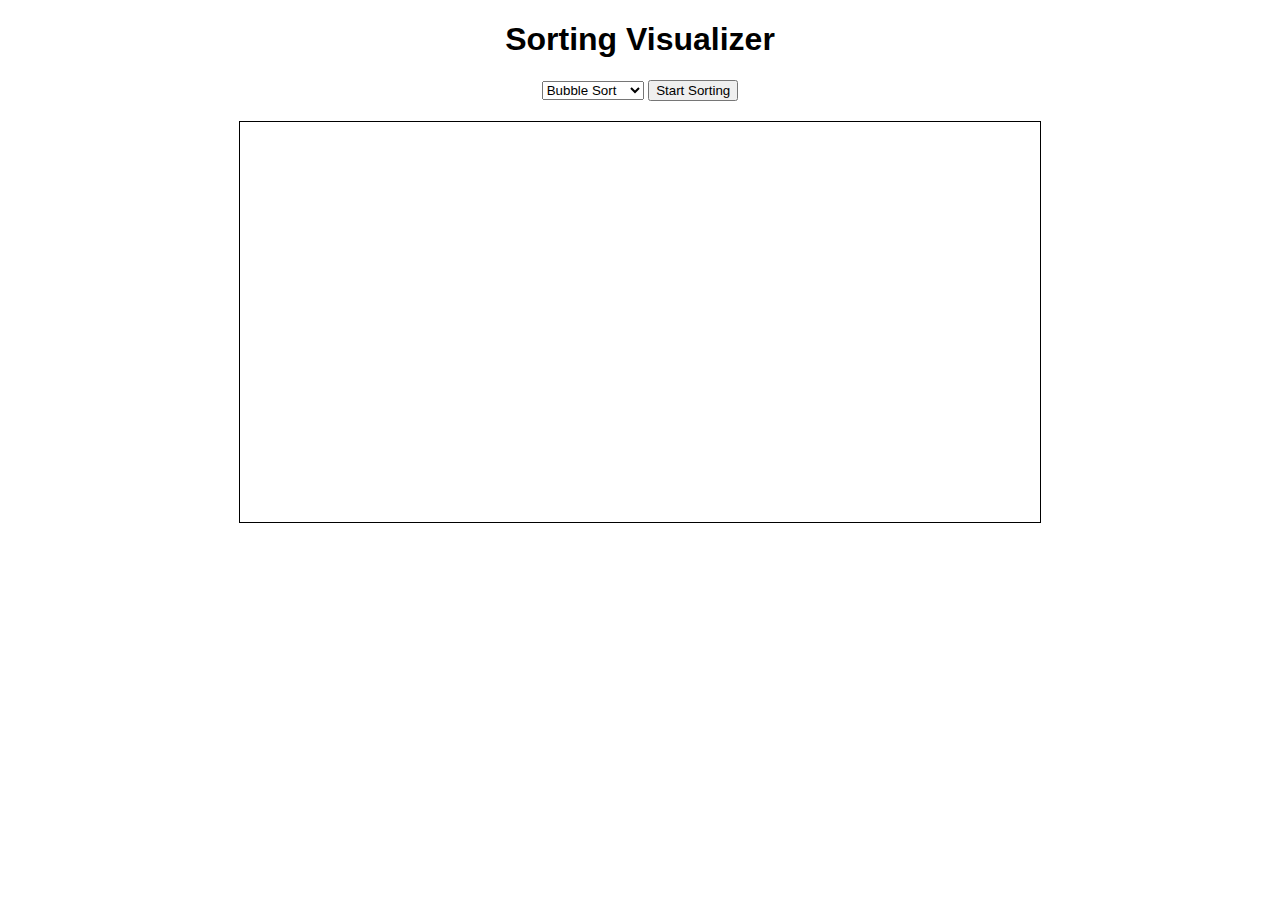
<file: src/main/resources/static/index.html>
<!DOCTYPE html>
<html lang="en">
<head>
    <meta charset="UTF-8">
    <meta name="viewport" content="width=device-width, initial-scale=1.0">
    <title>Sorting Visualizer</title>
    <style>
        body {
            font-family: Arial, sans-serif;
            text-align: center;
        }
        #controls {
            margin: 20px;
        }
        canvas {
            border: 1px solid black;
            margin: 20px auto;
            display: block;
        }
    </style>
</head>
<body>
<h1>Sorting Visualizer</h1>
<div id="controls">
    <select id="algorithm">
        <option value="bubble">Bubble Sort</option>
        <option value="quick">Quick Sort</option>
        <option value="insertion">Insertion Sort</option>
    </select>
    <button onclick="startSorting()">Start Sorting</button>
</div>
<canvas id="canvas" width="800" height="400"></canvas>
<script src="visualizer.js"></script>
</body>
</html>
</file>
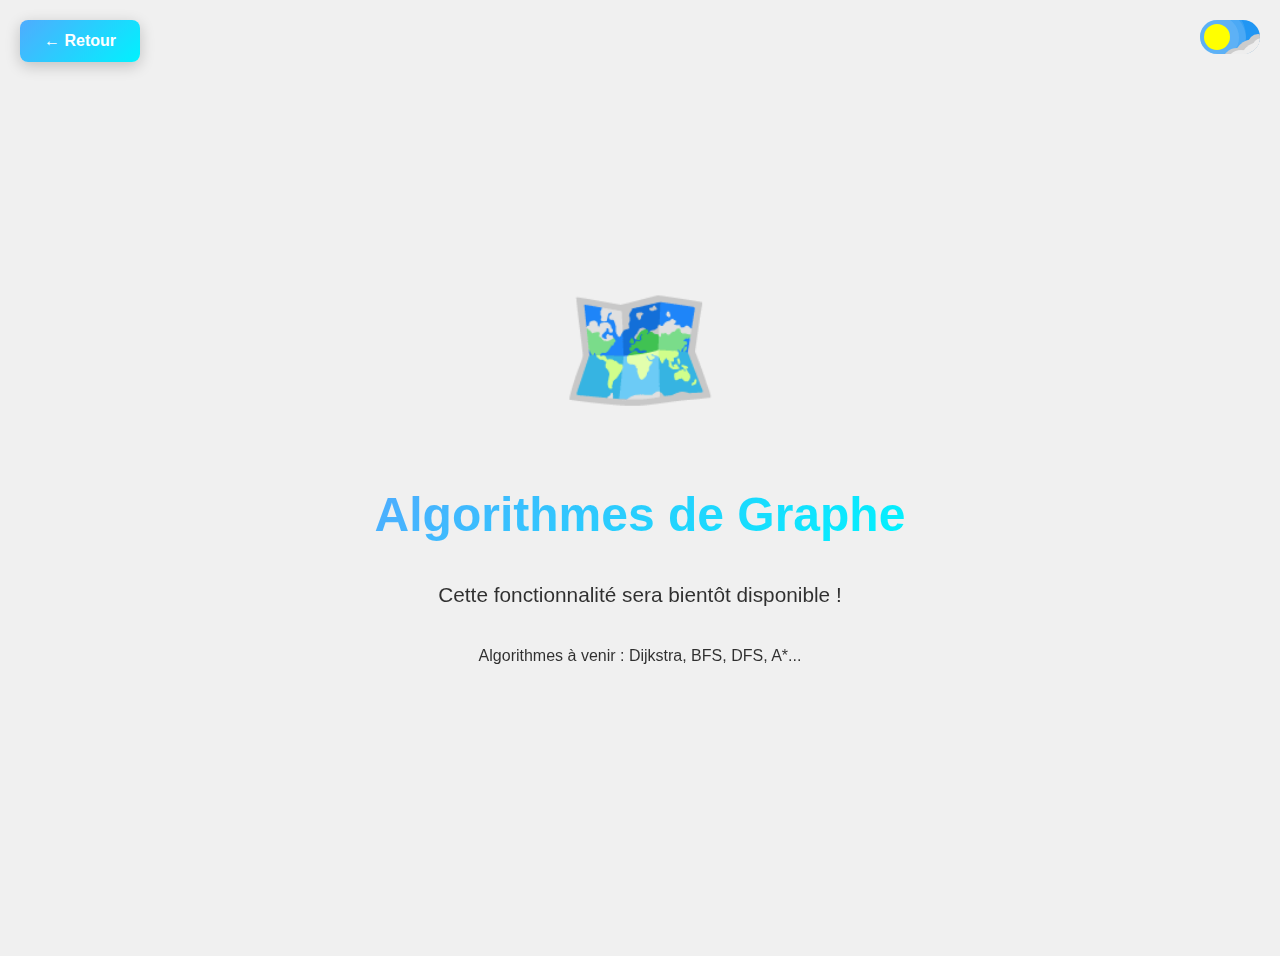
<file: src/main/resources/static/graph.html>
<!DOCTYPE html>
<html lang="fr">
<head>
    <meta charset="UTF-8">
    <meta name="viewport" content="width=device-width, initial-scale=1.0">
    <title>Algorithmes de Graphe</title>
    <link rel="stylesheet" href="styles.css">
    <style>
        .back-button {
            position: absolute;
            top: 20px;
            left: 20px;
            padding: 12px 24px;
            background: linear-gradient(135deg, #4facfe 0%, #00f2fe 100%);
            color: white;
            text-decoration: none;
            border-radius: 8px;
            font-weight: bold;
            transition: all 0.3s ease;
            box-shadow: 0 4px 15px rgba(0, 0, 0, 0.2);
            z-index: 1000;
        }

        .back-button:hover {
            transform: translateY(-2px);
            box-shadow: 0 6px 20px rgba(0, 0, 0, 0.3);
        }

        .coming-soon {
            min-height: 100vh;
            display: flex;
            flex-direction: column;
            justify-content: center;
            align-items: center;
            padding: 20px;
        }

        .coming-soon h1 {
            font-size: 3em;
            margin-bottom: 20px;
            background: linear-gradient(135deg, #4facfe 0%, #00f2fe 100%);
            -webkit-background-clip: text;
            -webkit-text-fill-color: transparent;
            background-clip: text;
        }

        .coming-soon p {
            font-size: 1.3em;
            opacity: 0.8;
        }

        .graph-icon {
            font-size: 8em;
            margin-bottom: 30px;
            animation: float 3s ease-in-out infinite;
        }

        @keyframes float {
            0%, 100% {
                transform: translateY(0px);
            }
            50% {
                transform: translateY(-20px);
            }
        }
    </style>
</head>
<body class="light-mode">
    <div class="theme-switch-container">
        <label class="switch">
            <input id="input" type="checkbox" onchange="toggleTheme()" />
            <div class="slider round">
                <div class="sun-moon">
                    <svg id="moon-dot-1" class="moon-dot" viewBox="0 0 100 100">
                        <circle cx="50" cy="50" r="50"></circle>
                    </svg>
                    <svg id="moon-dot-2" class="moon-dot" viewBox="0 0 100 100">
                        <circle cx="50" cy="50" r="50"></circle>
                    </svg>
                    <svg id="moon-dot-3" class="moon-dot" viewBox="0 0 100 100">
                        <circle cx="50" cy="50" r="50"></circle>
                    </svg>
                    <svg id="light-ray-1" class="light-ray" viewBox="0 0 100 100">
                        <circle cx="50" cy="50" r="50"></circle>
                    </svg>
                    <svg id="light-ray-2" class="light-ray" viewBox="0 0 100 100">
                        <circle cx="50" cy="50" r="50"></circle>
                    </svg>
                    <svg id="light-ray-3" class="light-ray" viewBox="0 0 100 100">
                        <circle cx="50" cy="50" r="50"></circle>
                    </svg>
                    <svg id="cloud-1" class="cloud-dark" viewBox="0 0 100 100">
                        <circle cx="50" cy="50" r="50"></circle>
                    </svg>
                    <svg id="cloud-2" class="cloud-dark" viewBox="0 0 100 100">
                        <circle cx="50" cy="50" r="50"></circle>
                    </svg>
                    <svg id="cloud-3" class="cloud-dark" viewBox="0 0 100 100">
                        <circle cx="50" cy="50" r="50"></circle>
                    </svg>
                    <svg id="cloud-4" class="cloud-light" viewBox="0 0 100 100">
                        <circle cx="50" cy="50" r="50"></circle>
                    </svg>
                    <svg id="cloud-5" class="cloud-light" viewBox="0 0 100 100">
                        <circle cx="50" cy="50" r="50"></circle>
                    </svg>
                    <svg id="cloud-6" class="cloud-light" viewBox="0 0 100 100">
                        <circle cx="50" cy="50" r="50"></circle>
                    </svg>
                </div>
                <div class="stars">
                    <svg id="star-1" class="star" viewBox="0 0 20 20">
                        <path d="M 0 10 C 10 10,10 10 ,0 10 C 10 10 , 10 10 , 10 20 C 10 10 , 10 10 , 20 10 C 10 10 , 10 10 , 10 0 C 10 10,10 10 ,0 10 Z"></path>
                    </svg>
                    <svg id="star-2" class="star" viewBox="0 0 20 20">
                        <path d="M 0 10 C 10 10,10 10 ,0 10 C 10 10 , 10 10 , 10 20 C 10 10 , 10 10 , 20 10 C 10 10 , 10 10 , 10 0 C 10 10,10 10 ,0 10 Z"></path>
                    </svg>
                    <svg id="star-3" class="star" viewBox="0 0 20 20">
                        <path d="M 0 10 C 10 10,10 10 ,0 10 C 10 10 , 10 10 , 10 20 C 10 10 , 10 10 , 20 10 C 10 10 , 10 10 , 10 0 C 10 10,10 10 ,0 10 Z"></path>
                    </svg>
                    <svg id="star-4" class="star" viewBox="0 0 20 20">
                        <path d="M 0 10 C 10 10,10 10 ,0 10 C 10 10 , 10 10 , 10 20 C 10 10 , 10 10 , 20 10 C 10 10 , 10 10 , 10 0 C 10 10,10 10 ,0 10 Z"></path>
                    </svg>
                </div>
            </div>
        </label>
    </div>

    <a href="index.html" class="back-button">← Retour</a>

    <div class="coming-soon">
        <div class="graph-icon">🗺️</div>
        <h1>Algorithmes de Graphe</h1>
        <p>Cette fonctionnalité sera bientôt disponible !</p>
        <p style="margin-top: 20px; font-size: 1em;">Algorithmes à venir : Dijkstra, BFS, DFS, A*...</p>
    </div>

    <script>
        function toggleTheme() {
            const body = document.body;
            const checkbox = document.getElementById('input');
            if (checkbox.checked) {
                body.classList.remove('light-mode');
                body.classList.add('dark-mode');
                localStorage.setItem('theme', 'dark');
            } else {
                body.classList.remove('dark-mode');
                body.classList.add('light-mode');
                localStorage.setItem('theme', 'light');
            }
        }

        // Charger le thème sauvegardé au démarrage
        window.addEventListener('DOMContentLoaded', () => {
            const savedTheme = localStorage.getItem('theme') || 'light';
            const checkbox = document.getElementById('input');
            if (savedTheme === 'dark') {
                checkbox.checked = true;
                document.body.classList.remove('light-mode');
                document.body.classList.add('dark-mode');
            }
        });
    </script>
</body>
</html>
</file>
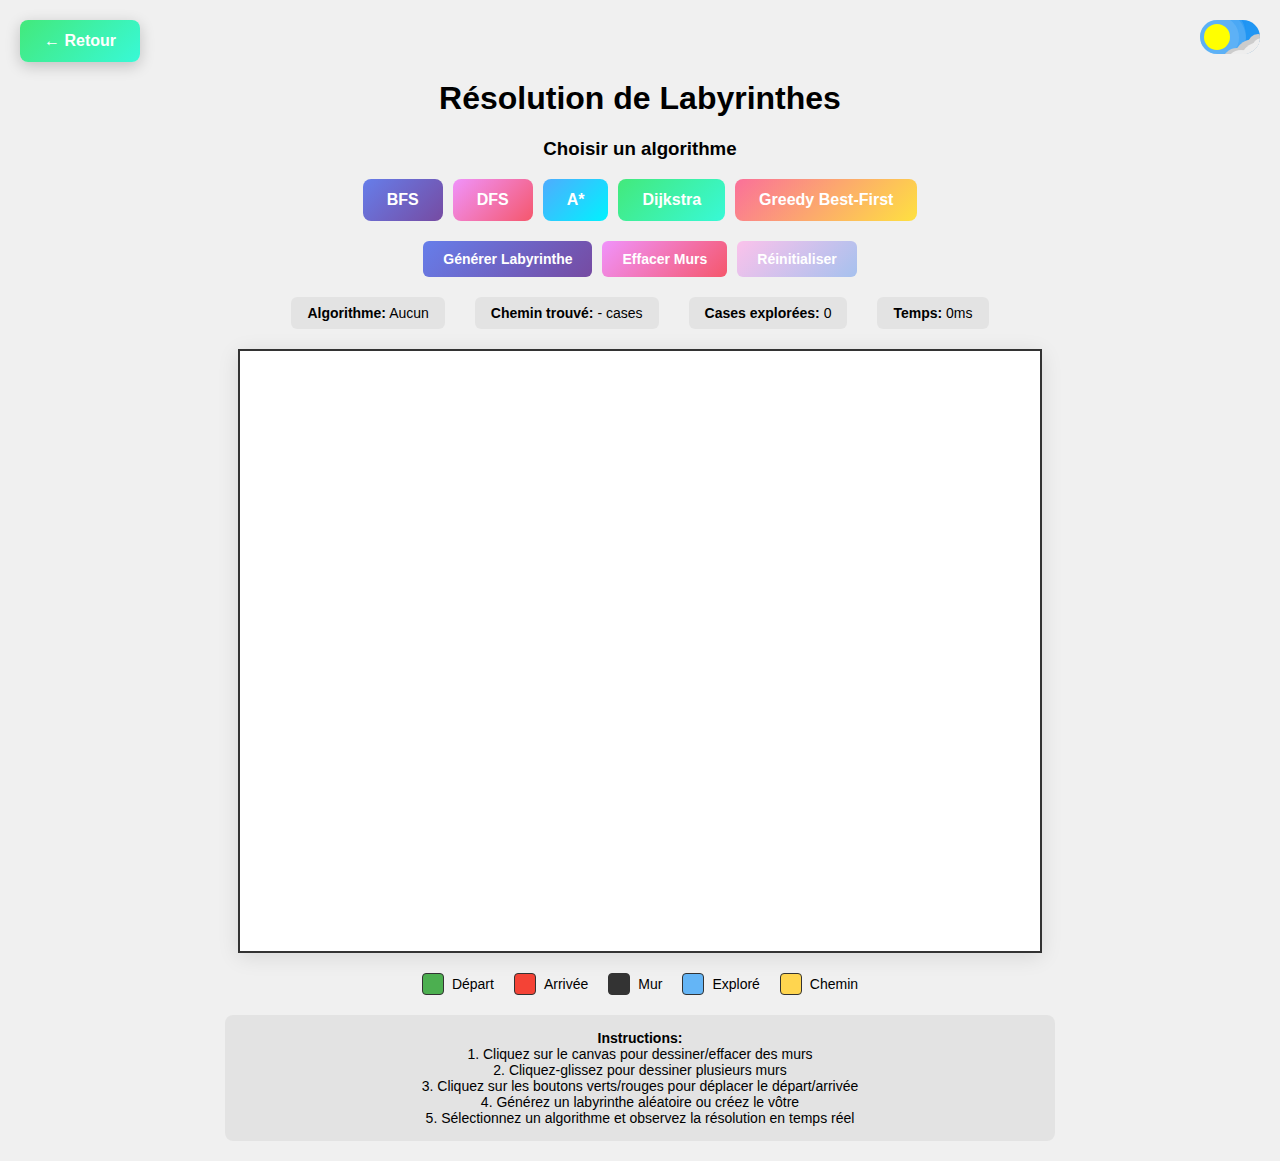
<file: src/main/resources/static/maze.html>
<!DOCTYPE html>
<html lang="fr">
<head>
    <meta charset="UTF-8">
    <meta name="viewport" content="width=device-width, initial-scale=1.0">
    <title>Résolution de Labyrinthes</title>
    <link rel="stylesheet" href="styles.css">
    <link rel="stylesheet" href="common.css">
    <style>
        .maze-controls-container {
            margin-top: 80px;
        }

        .controls-section {
            margin: 15px 0;
        }

        .algorithm-buttons {
            display: flex;
            gap: 10px;
            justify-content: center;
            flex-wrap: wrap;
            margin: 15px 0;
        }

        .algo-btn {
            padding: 12px 24px;
            font-size: 16px;
            border: none;
            border-radius: 8px;
            cursor: pointer;
            font-weight: bold;
            transition: all 0.3s ease;
            color: white;
        }

        .algo-btn.bfs {
            background: linear-gradient(135deg, #667eea 0%, #764ba2 100%);
        }

        .algo-btn.dfs {
            background: linear-gradient(135deg, #f093fb 0%, #f5576c 100%);
        }

        .algo-btn.astar {
            background: linear-gradient(135deg, #4facfe 0%, #00f2fe 100%);
        }

        .algo-btn.dijkstra {
            background: linear-gradient(135deg, #43e97b 0%, #38f9d7 100%);
        }

        .algo-btn.greedy {
            background: linear-gradient(135deg, #fa709a 0%, #fee140 100%);
        }

        .algo-btn:hover {
            transform: translateY(-2px);
            box-shadow: 0 6px 20px rgba(0, 0, 0, 0.3);
        }

        .algo-btn:disabled {
            opacity: 0.5;
            cursor: not-allowed;
            transform: none;
        }

        .action-buttons {
            display: flex;
            gap: 10px;
            justify-content: center;
            margin: 20px 0;
        }

        .action-btn {
            padding: 10px 20px;
            font-size: 14px;
            border: none;
            border-radius: 6px;
            cursor: pointer;
            font-weight: bold;
            transition: all 0.3s ease;
        }

        .action-btn.generate {
            background: linear-gradient(135deg, #667eea 0%, #764ba2 100%);
            color: white;
        }

        .action-btn.clear {
            background: linear-gradient(135deg, #f093fb 0%, #f5576c 100%);
            color: white;
        }

        .action-btn.reset {
            background: linear-gradient(135deg, #fbc2eb 0%, #a6c1ee 100%);
            color: white;
        }

        .action-btn:hover {
            transform: translateY(-2px);
            box-shadow: 0 4px 15px rgba(0, 0, 0, 0.2);
        }

        #mazeCanvas {
            border: 2px solid #333;
            margin: 20px auto;
            display: block;
            background: white;
            box-shadow: 0 4px 20px rgba(0, 0, 0, 0.1);
        }

        body.dark-mode #mazeCanvas {
            border-color: #666;
            background: #222;
        }

        .info-panel {
            display: flex;
            justify-content: center;
            gap: 30px;
            margin: 15px 0;
            font-size: 14px;
        }

        .info-item {
            padding: 8px 16px;
            border-radius: 6px;
            background: rgba(0, 0, 0, 0.05);
        }

        body.dark-mode .info-item {
            background: rgba(255, 255, 255, 0.1);
        }

        .legend {
            display: flex;
            justify-content: center;
            gap: 20px;
            margin: 20px 0;
            flex-wrap: wrap;
        }

        .legend-item {
            display: flex;
            align-items: center;
            gap: 8px;
            font-size: 14px;
        }

        .legend-color {
            width: 20px;
            height: 20px;
            border-radius: 4px;
            border: 1px solid #333;
        }

        .instructions {
            max-width: 800px;
            margin: 20px auto;
            padding: 15px;
            background: rgba(0, 0, 0, 0.05);
            border-radius: 8px;
            font-size: 14px;
        }

        body.dark-mode .instructions {
            background: rgba(255, 255, 255, 0.1);
        }
    </style>
</head>
<body class="light-mode">
    <a href="index.html" class="back-button maze">← Retour</a>

    <div class="maze-controls-container">
        <h1>Résolution de Labyrinthes</h1>

        <div class="controls-section">
            <h3>Choisir un algorithme</h3>
            <div class="algorithm-buttons">
                <button class="algo-btn bfs" onclick="selectAlgorithm('bfs')">BFS</button>
                <button class="algo-btn dfs" onclick="selectAlgorithm('dfs')">DFS</button>
                <button class="algo-btn astar" onclick="selectAlgorithm('astar')">A*</button>
                <button class="algo-btn dijkstra" onclick="selectAlgorithm('dijkstra')">Dijkstra</button>
                <button class="algo-btn greedy" onclick="selectAlgorithm('greedy')">Greedy Best-First</button>
            </div>
        </div>

        <div class="action-buttons">
            <button class="action-btn generate" onclick="generateMaze()">Générer Labyrinthe</button>
            <button class="action-btn clear" onclick="clearWalls()">Effacer Murs</button>
            <button class="action-btn reset" onclick="resetMaze()">Réinitialiser</button>
        </div>

        <div class="info-panel">
            <div class="info-item">
                <strong>Algorithme:</strong> <span id="currentAlgo">Aucun</span>
            </div>
            <div class="info-item">
                <strong>Chemin trouvé:</strong> <span id="pathLength">-</span> cases
            </div>
            <div class="info-item">
                <strong>Cases explorées:</strong> <span id="visitedCount">0</span>
            </div>
            <div class="info-item">
                <strong>Temps:</strong> <span id="executionTime">0ms</span>
            </div>
        </div>

        <canvas id="mazeCanvas" width="800" height="600"></canvas>

        <div class="legend">
            <div class="legend-item">
                <div class="legend-color" style="background: #4CAF50;"></div>
                <span>Départ</span>
            </div>
            <div class="legend-item">
                <div class="legend-color" style="background: #F44336;"></div>
                <span>Arrivée</span>
            </div>
            <div class="legend-item">
                <div class="legend-color" style="background: #333;"></div>
                <span>Mur</span>
            </div>
            <div class="legend-item">
                <div class="legend-color" style="background: #64B5F6;"></div>
                <span>Exploré</span>
            </div>
            <div class="legend-item">
                <div class="legend-color" style="background: #FFD54F;"></div>
                <span>Chemin</span>
            </div>
        </div>

        <div class="instructions">
            <strong>Instructions:</strong><br>
            1. Cliquez sur le canvas pour dessiner/effacer des murs<br>
            2. Cliquez-glissez pour dessiner plusieurs murs<br>
            3. Cliquez sur les boutons verts/rouges pour déplacer le départ/arrivée<br>
            4. Générez un labyrinthe aléatoire ou créez le vôtre<br>
            5. Sélectionnez un algorithme et observez la résolution en temps réel
        </div>
    </div>

    <script src="theme-switcher.js"></script>
    <script src="maze-visualizer.js"></script>
</body>
</html>
</file>
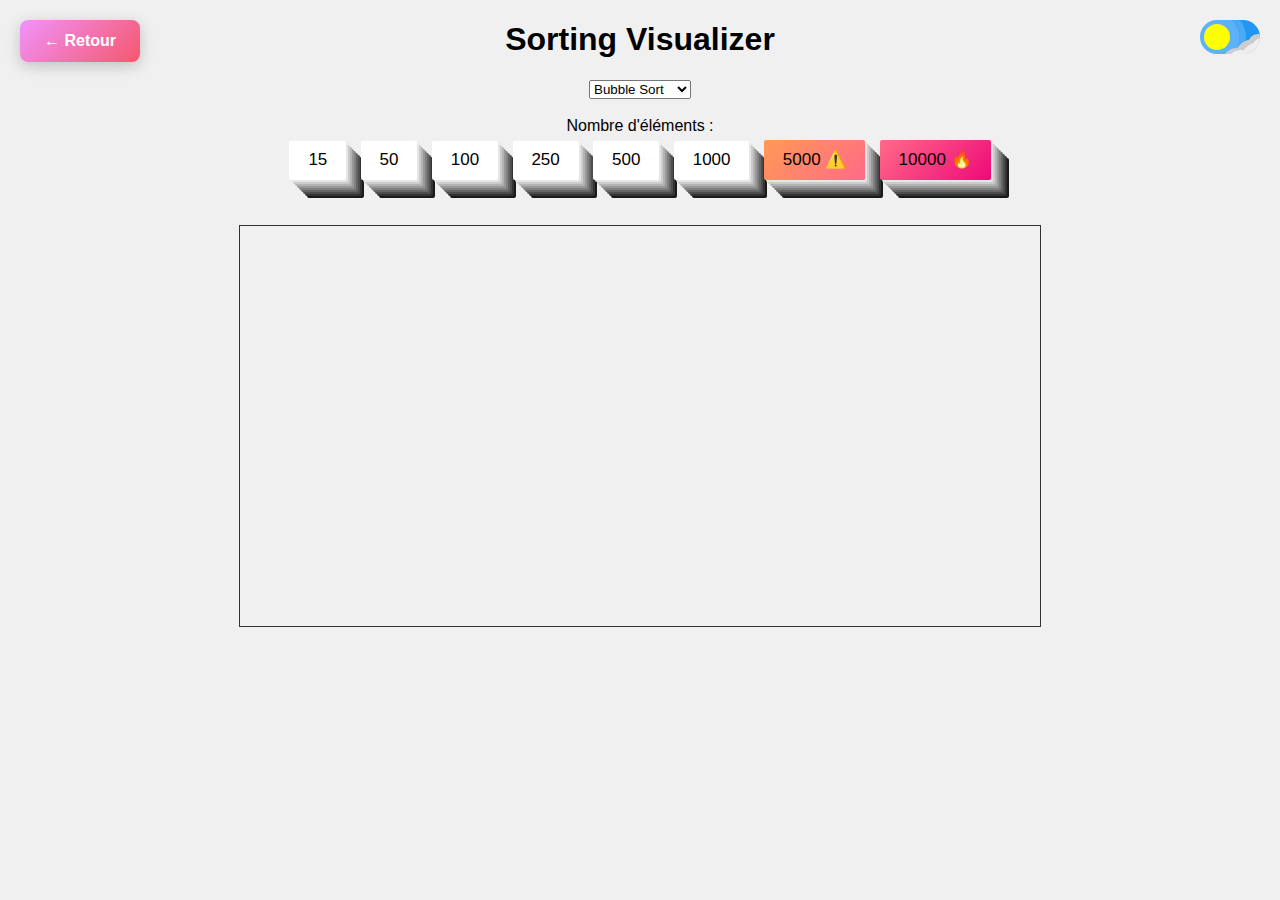
<file: src/main/resources/static/sorting.html>
<!DOCTYPE html>
<html lang="en">
<head>
    <meta charset="UTF-8">
    <meta name="viewport" content="width=device-width, initial-scale=1.0">
    <title>Sorting Visualizer</title>
    <link rel="stylesheet" href="styles.css?v=7">
    <style>
        .back-button {
            position: absolute;
            top: 20px;
            left: 20px;
            padding: 12px 24px;
            background: linear-gradient(135deg, #f093fb 0%, #f5576c 100%);
            color: white;
            text-decoration: none;
            border-radius: 8px;
            font-weight: bold;
            transition: all 0.3s ease;
            box-shadow: 0 4px 15px rgba(0, 0, 0, 0.2);
            z-index: 1000;
        }

        .back-button:hover {
            transform: translateY(-2px);
            box-shadow: 0 6px 20px rgba(0, 0, 0, 0.3);
        }
    </style>
</head>
<body class="light-mode">
<a href="index.html" class="back-button">← Retour</a>
<h1>Sorting Visualizer</h1>
<div id="controls">
    <select id="algorithm">
        <option value="bubble-sort">Bubble Sort</option>
        <option value="quick-sort">Quick Sort</option>
        <option value="insertion-sort">Insertion Sort</option>
        <option value="merge-sort">Merge Sort</option>
        <option value="shell-sort">Shell Sort</option>
        <option value="bucket-sort">Bucket Sort</option>
        <option value="radix-sort">Radix Sort</option>
    </select>
    <br><br>
    <label>Nombre d'éléments :</label><br>
    <button class="size-btn" onclick="startSorting(15)">15</button>
    <button class="size-btn" onclick="startSorting(50)">50</button>
    <button class="size-btn" onclick="startSorting(100)">100</button>
    <button class="size-btn" onclick="startSorting(250)">250</button>
    <button class="size-btn" onclick="startSorting(500)">500</button>
    <button class="size-btn" onclick="startSorting(1000)" id="btn-1000">1000</button>
    <button class="size-btn" onclick="startSorting(5000)" id="btn-5000" style="background: linear-gradient(135deg, #ff9a56 0%, #ff6a88 100%);">5000 ⚠️</button>
    <button class="size-btn" onclick="startSorting(10000)" id="btn-10000" style="background: linear-gradient(135deg, #ff6a88 0%, #ee0979 100%);">10000 🔥</button>
</div>
<div class="controls-row">
    <label class="play-pause-container" id="playPauseBtn" style="display: none;">
        <input type="checkbox" id="playPauseInput" onchange="togglePlayPause()">
        <svg viewBox="0 0 384 512" height="1em" xmlns="http://www.w3.org/2000/svg" class="play">
            <path d="M73 39c-14.8-9.1-33.4-9.4-48.5-.9S0 62.6 0 80V432c0 17.4 9.4 33.4 24.5 41.9s33.7 8.1 48.5-.9L361 297c14.3-8.7 23-24.2 23-41s-8.7-32.2-23-41L73 39z"></path>
        </svg>
        <svg viewBox="0 0 320 512" height="1em" xmlns="http://www.w3.org/2000/svg" class="pause">
            <path d="M48 64C21.5 64 0 85.5 0 112V400c0 26.5 21.5 48 48 48H80c26.5 0 48-21.5 48-48V112c0-26.5-21.5-48-48-48H48zm192 0c-26.5 0-48 21.5-48 48V400c0 26.5 21.5 48 48 48h32c26.5 0 48-21.5 48-48V112c0-26.5-21.5-48-48-48H240z"></path>
        </svg>
    </label>
    <button class="stop-btn" id="stopBtn" onclick="stopSorting()" style="display: none;">⏹ Stop</button>
</div>
<div class="timer-container" id="timerDisplay" style="display: none;">
    <div class="status ready" id="status">Ready</div>
    <div>Time: <span id="timer">0.00s</span></div>
</div>
<canvas id="canvas" width="800" height="400"></canvas>
<script src="theme-switcher.js"></script>
<script src="visualizer.js?v=11"></script>
</body>
</html>
</file>
<file: src/main/resources/static/styles.css>
body {
    font-family: Arial, sans-serif;
    text-align: center;
    transition: background-color 0.3s, color 0.3s;
}

body.light-mode {
    background-color: #f0f0f0;
    color: #000;
}

body.dark-mode {
    background-color: #1a1a1a;
    color: #fff;
}

#controls {
    margin: 20px;
}

.size-btn {
    transition: all 0.5s;
    font-size: 17px;
    padding: 1ch 2ch;
    background-color: white;
    color: #000;
    cursor: pointer;
    border: none;
    border-radius: 2px;
    margin: 5px;
    box-shadow:
        2px 2px 0px hsl(0, 0%, 90%),
        4px 4px 0px hsl(0, 0%, 80%),
        6px 6px 0px hsl(0, 0%, 70%),
        8px 8px 0px hsl(0, 0%, 60%),
        10px 10px 0px hsl(0, 0%, 50%),
        12px 12px 0px hsl(0, 0%, 40%),
        14px 14px 0px hsl(0, 0%, 30%),
        16px 16px 0px hsl(0, 0%, 20%),
        18px 18px 0px hsl(0, 0%, 10%);
}

.size-btn:hover {
    background-color: hsl(0, 0%, 50%);
    color: #fff;
    box-shadow: none;
}

canvas {
    border: 1px solid #333;
    margin: 20px auto;
    display: block;
    transition: border-color 0.3s;
}

body.dark-mode canvas {
    border-color: #666;
}

.theme-switch-container {
    position: absolute;
    top: 20px;
    right: 20px;
}

/* Switch styles */
.switch {
    position: relative;
    display: inline-block;
    width: 60px;
    height: 34px;
}

.switch #input {
    opacity: 0;
    width: 0;
    height: 0;
}

.slider {
    position: absolute;
    cursor: pointer;
    top: 0;
    left: 0;
    right: 0;
    bottom: 0;
    background-color: #2196f3;
    -webkit-transition: 0.4s;
    transition: 0.4s;
    z-index: 0;
    overflow: hidden;
}

.sun-moon {
    position: absolute;
    content: "";
    height: 26px;
    width: 26px;
    left: 4px;
    bottom: 4px;
    background-color: yellow;
    -webkit-transition: 0.4s;
    transition: 0.4s;
}

#input:checked + .slider {
    background-color: black;
}

#input:focus + .slider {
    box-shadow: 0 0 1px #2196f3;
}

#input:checked + .slider .sun-moon {
    -webkit-transform: translateX(26px);
    -ms-transform: translateX(26px);
    transform: translateX(26px);
    background-color: white;
}

.moon-dot {
    opacity: 0;
    transition: 0.4s;
    fill: gray;
}

#input:checked + .slider .sun-moon .moon-dot {
    opacity: 1;
}

.slider.round {
    border-radius: 34px;
}

.slider.round .sun-moon {
    border-radius: 50%;
}

#moon-dot-1 {
    left: 10px;
    top: 3px;
    position: absolute;
    width: 6px;
    height: 6px;
    z-index: 4;
}

#moon-dot-2 {
    left: 2px;
    top: 10px;
    position: absolute;
    width: 10px;
    height: 10px;
    z-index: 4;
}

#moon-dot-3 {
    left: 16px;
    top: 18px;
    position: absolute;
    width: 3px;
    height: 3px;
    z-index: 4;
}

#light-ray-1 {
    left: -8px;
    top: -8px;
    position: absolute;
    width: 43px;
    height: 43px;
    z-index: -1;
    fill: white;
    opacity: 10%;
}

#light-ray-2 {
    left: -50%;
    top: -50%;
    position: absolute;
    width: 55px;
    height: 55px;
    z-index: -1;
    fill: white;
    opacity: 10%;
}

#light-ray-3 {
    left: -18px;
    top: -18px;
    position: absolute;
    width: 60px;
    height: 60px;
    z-index: -1;
    fill: white;
    opacity: 10%;
}

.cloud-light {
    position: absolute;
    fill: #eee;
    animation-name: cloud-move;
    animation-duration: 6s;
    animation-iteration-count: infinite;
}

.cloud-dark {
    position: absolute;
    fill: #ccc;
    animation-name: cloud-move;
    animation-duration: 6s;
    animation-iteration-count: infinite;
    animation-delay: 1s;
}

#cloud-1 {
    left: 30px;
    top: 15px;
    width: 40px;
}

#cloud-2 {
    left: 44px;
    top: 10px;
    width: 20px;
}

#cloud-3 {
    left: 18px;
    top: 24px;
    width: 30px;
}

#cloud-4 {
    left: 36px;
    top: 18px;
    width: 40px;
}

#cloud-5 {
    left: 48px;
    top: 14px;
    width: 20px;
}

#cloud-6 {
    left: 22px;
    top: 26px;
    width: 30px;
}

@keyframes cloud-move {
    0% {
        transform: translateX(0px);
    }
    40% {
        transform: translateX(4px);
    }
    80% {
        transform: translateX(-4px);
    }
    100% {
        transform: translateX(0px);
    }
}

.stars {
    transform: translateY(-32px);
    opacity: 0;
    transition: 0.4s;
}

.star {
    fill: white;
    position: absolute;
    -webkit-transition: 0.4s;
    transition: 0.4s;
    animation-name: star-twinkle;
    animation-duration: 2s;
    animation-iteration-count: infinite;
}

#input:checked + .slider .stars {
    -webkit-transform: translateY(0);
    -ms-transform: translateY(0);
    transform: translateY(0);
    opacity: 1;
}

#star-1 {
    width: 20px;
    top: 2px;
    left: 3px;
    animation-delay: 0.3s;
}

#star-2 {
    width: 6px;
    top: 16px;
    left: 3px;
}

#star-3 {
    width: 12px;
    top: 20px;
    left: 10px;
    animation-delay: 0.6s;
}

#star-4 {
    width: 18px;
    top: 0px;
    left: 18px;
    animation-delay: 1.3s;
}

@keyframes star-twinkle {
    0% {
        transform: scale(1);
    }
    40% {
        transform: scale(1.2);
    }
    80% {
        transform: scale(0.8);
    }
    100% {
        transform: scale(1);
    }
}

/* Play/Pause Button */
.play-pause-container {
    --color: #a5a5b0;
    --size: 30px;
    display: inline-flex;
    justify-content: center;
    align-items: center;
    position: relative;
    cursor: pointer;
    font-size: var(--size);
    user-select: none;
    fill: var(--color);
    margin: 10px;
}

body.dark-mode .play-pause-container {
    --color: #fff;
}

.play-pause-container .play {
    position: absolute;
    animation: keyframes-fill .5s;
}

.play-pause-container .pause {
    position: absolute;
    display: none;
    animation: keyframes-fill .5s;
}

.play-pause-container input:checked ~ .play {
    display: none;
}

.play-pause-container input:checked ~ .pause {
    display: block;
}

.play-pause-container input {
    position: absolute;
    opacity: 0;
    cursor: pointer;
    height: 0;
    width: 0;
}

@keyframes keyframes-fill {
    0% {
        transform: rotate(-180deg) scale(0);
        opacity: 0;
    }
    50% {
        transform: rotate(-10deg) scale(1.2);
    }
}

/* Timer */
.timer-container {
    margin: 15px 0;
    font-size: 1.2em;
    font-weight: bold;
    color: var(--text-color);
    display: flex;
    flex-direction: column;
    align-items: center;
    gap: 10px;
}

.status {
    padding: 8px 20px;
    border-radius: 20px;
    font-size: 0.9em;
    font-weight: 600;
    text-transform: uppercase;
    letter-spacing: 1px;
    transition: all 0.3s ease;
}

.status.running {
    background: linear-gradient(135deg, #667eea 0%, #764ba2 100%);
    color: white;
    box-shadow: 0 4px 15px rgba(102, 126, 234, 0.4);
}

.status.paused {
    background: linear-gradient(135deg, #f093fb 0%, #f5576c 100%);
    color: white;
    box-shadow: 0 4px 15px rgba(245, 87, 108, 0.4);
}

.status.completed {
    background: linear-gradient(135deg, #4facfe 0%, #00f2fe 100%);
    color: white;
    box-shadow: 0 4px 15px rgba(79, 172, 254, 0.4);
}

#timer {
    font-family: 'Courier New', monospace;
    font-size: 1.3em;
}

.status.completed {
    background-color: #2196F3;
    color: white;
}

.controls-row {
    display: flex;
    justify-content: center;
    align-items: center;
    gap: 20px;
    margin: 20px;
}
.stop-btn {
    padding: 12px 24px;
    font-size: 1em;
    font-weight: 600;
    color: white;
    background: linear-gradient(135deg, #ff6b6b 0%, #c92a2a 100%);
    border: none;
    border-radius: 8px;
    cursor: pointer;
    transition: all 0.3s ease;
    box-shadow: 0 4px 15px rgba(255, 107, 107, 0.3);
}

.stop-btn:hover {
    transform: translateY(-2px);
    box-shadow: 0 6px 20px rgba(255, 107, 107, 0.5);
}

.stop-btn:active {
    transform: translateY(0);
}
</file>
<file: src/main/resources/static/common.css>
/* Common styles for all pages */

/* Back button styles */
.back-button {
    position: absolute;
    top: 20px;
    left: 20px;
    padding: 12px 24px;
    color: white;
    text-decoration: none;
    border-radius: 8px;
    font-weight: bold;
    transition: all 0.3s ease;
    box-shadow: 0 4px 15px rgba(0, 0, 0, 0.2);
    z-index: 1000;
}

.back-button:hover {
    transform: translateY(-2px);
    box-shadow: 0 6px 20px rgba(0, 0, 0, 0.3);
}

/* Back button color variants */
.back-button.sorting {
    background: linear-gradient(135deg, #f093fb 0%, #f5576c 100%);
}

.back-button.graph {
    background: linear-gradient(135deg, #4facfe 0%, #00f2fe 100%);
}

.back-button.maze {
    background: linear-gradient(135deg, #43e97b 0%, #38f9d7 100%);
}

/* Coming soon page styles */
.coming-soon {
    min-height: 100vh;
    display: flex;
    flex-direction: column;
    justify-content: center;
    align-items: center;
    padding: 20px;
}

.coming-soon h1 {
    font-size: 3em;
    margin-bottom: 20px;
    -webkit-background-clip: text;
    -webkit-text-fill-color: transparent;
    background-clip: text;
}

.coming-soon p {
    font-size: 1.3em;
    opacity: 0.8;
}

.coming-soon .icon {
    font-size: 8em;
    margin-bottom: 30px;
    animation: float 3s ease-in-out infinite;
}

/* Animations */
@keyframes float {
    0%, 100% {
        transform: translateY(0px);
    }
    50% {
        transform: translateY(-20px);
    }
}

/* Home page styles */
.home-container {
    min-height: 100vh;
    display: flex;
    flex-direction: column;
    justify-content: center;
    align-items: center;
    padding: 20px;
}

.home-title {
    font-size: 3.5em;
    margin-bottom: 20px;
    font-weight: bold;
    background: linear-gradient(135deg, #667eea 0%, #764ba2 100%);
    -webkit-background-clip: text;
    -webkit-text-fill-color: transparent;
    background-clip: text;
}

body.dark-mode .home-title {
    background: linear-gradient(135deg, #f093fb 0%, #f5576c 100%);
    -webkit-background-clip: text;
    -webkit-text-fill-color: transparent;
    background-clip: text;
}

.home-subtitle {
    font-size: 1.3em;
    margin-bottom: 60px;
    opacity: 0.8;
}

.cards-container {
    display: grid;
    grid-template-columns: repeat(auto-fit, minmax(300px, 1fr));
    gap: 30px;
    max-width: 1200px;
    width: 100%;
}

.algo-card {
    background: linear-gradient(135deg, #667eea 0%, #764ba2 100%);
    border-radius: 20px;
    padding: 40px;
    cursor: pointer;
    transition: all 0.3s ease;
    text-decoration: none;
    color: white;
    box-shadow: 0 10px 30px rgba(0, 0, 0, 0.2);
    position: relative;
    overflow: hidden;
}

.algo-card::before {
    content: '';
    position: absolute;
    top: 0;
    left: 0;
    right: 0;
    bottom: 0;
    background: rgba(255, 255, 255, 0.1);
    opacity: 0;
    transition: opacity 0.3s ease;
}

.algo-card:hover::before {
    opacity: 1;
}

.algo-card:hover {
    transform: translateY(-10px);
    box-shadow: 0 20px 40px rgba(0, 0, 0, 0.3);
}

.algo-card.sorting {
    background: linear-gradient(135deg, #f093fb 0%, #f5576c 100%);
}

.algo-card.graph {
    background: linear-gradient(135deg, #4facfe 0%, #00f2fe 100%);
}

.algo-card.maze {
    background: linear-gradient(135deg, #43e97b 0%, #38f9d7 100%);
}

.card-icon {
    font-size: 4em;
    margin-bottom: 20px;
}

.card-title {
    font-size: 2em;
    margin-bottom: 15px;
    font-weight: bold;
}

.card-description {
    font-size: 1.1em;
    line-height: 1.6;
    opacity: 0.9;
}

/* Page-specific gradient titles */
.page-title.sorting {
    background: linear-gradient(135deg, #f093fb 0%, #f5576c 100%);
    -webkit-background-clip: text;
    -webkit-text-fill-color: transparent;
    background-clip: text;
}

.page-title.graph {
    background: linear-gradient(135deg, #4facfe 0%, #00f2fe 100%);
    -webkit-background-clip: text;
    -webkit-text-fill-color: transparent;
    background-clip: text;
}

.page-title.maze {
    background: linear-gradient(135deg, #43e97b 0%, #38f9d7 100%);
    -webkit-background-clip: text;
    -webkit-text-fill-color: transparent;
    background-clip: text;
}

/* Responsive design */
@media (max-width: 768px) {
    .home-title {
        font-size: 2.5em;
    }

    .home-subtitle {
        font-size: 1.1em;
    }

    .cards-container {
        grid-template-columns: 1fr;
    }

    .card-title {
        font-size: 1.5em;
    }

    .coming-soon h1 {
        font-size: 2em;
    }
}
</file>
